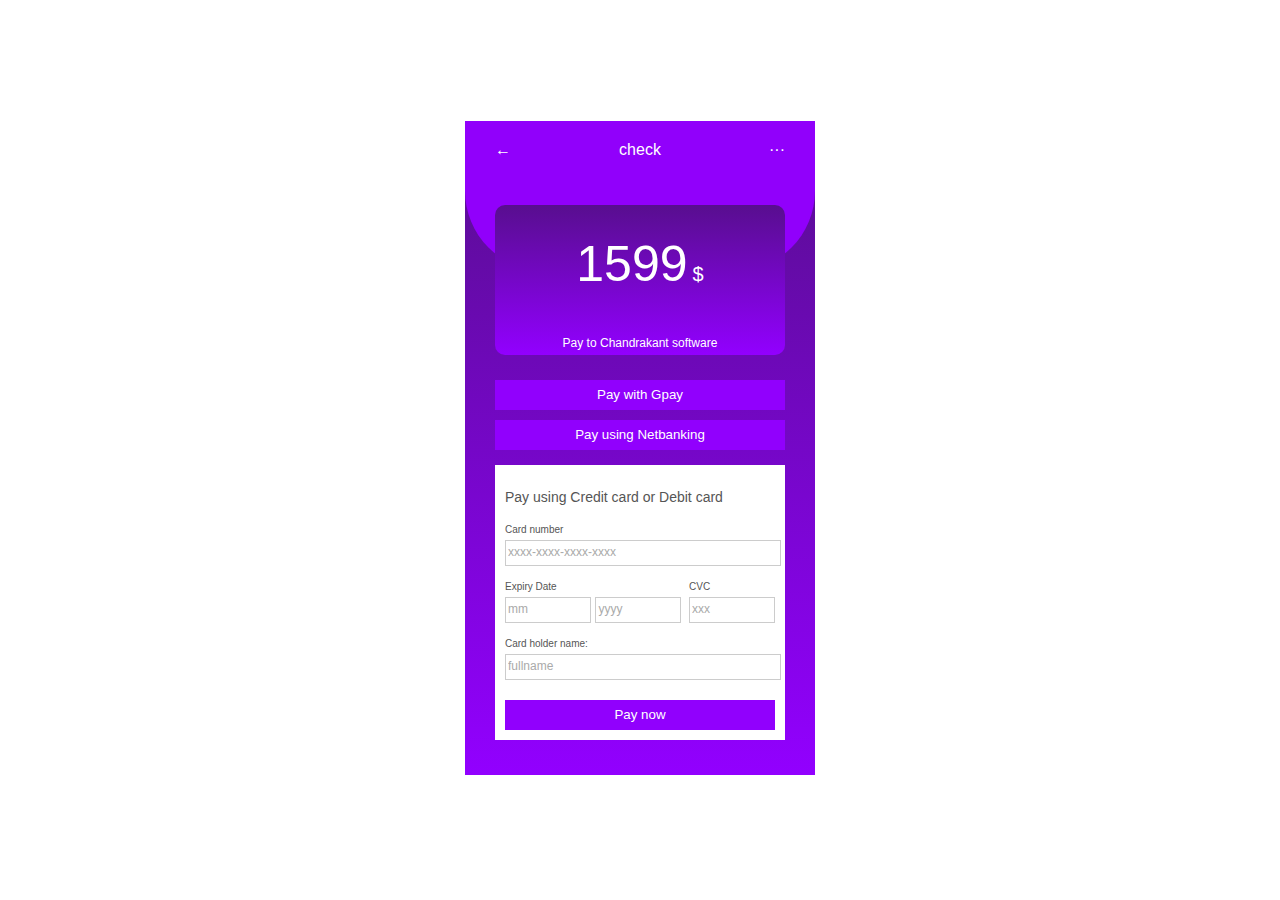
<file: index.html>
<!DOCTYPE html>
<html>
<head>
	<meta charset="utf-8">
	<meta name="viewport" content="width=device-width, initial-scale=1">
	<title>Mobile payment page</title>
	<link rel="stylesheet" type="text/css" href="style.css">
</head>
<body>
<div class="app-container">
	<div class="top-box">
		<p><span class="left-icon">&#x2190</span>check<span class="right-icon">&#xb7;&#xb7;&#xb7;</span></p>
	</div>
	<div class="mid-box">
		<h1>1599<span>$</span></h1>
		<p>Pay to Chandrakant software</p>
	</div>
	<div class="bottom-box">
		<button type="button" class="payment-option" onclick="window.location.href=''">Pay with Gpay</button>
		<button type="button" class="payment-option">Pay using Netbanking</button>
		<div class="card-details"><p>Pay using Credit card or Debit card</p>
			<div class="card-num-field-group">
				<label>Card number</label>
				<input type="text" name="card-number" class="card-num-field" placeholder="xxxx-xxxx-xxxx-xxxx">
			</div>
			<div class="date-field-group">
				<label>Expiry Date</label><br>
				<input type="text" class="date-field" placeholder="mm">
				<input type="text" class="date-field" placeholder="yyyy">
			</div>
			<div class="cvc-field-group">
				<label>CVC</label><br>
				<input type="password" class="cvc-field" placeholder="xxx">
			</div>

			<div class="name-field-group">
				<label>Card holder name:</label><br>
				<input type="text" class="name-field" placeholder="fullname">
			</div>
			<button type="button" class="pay-btn">Pay now</button>
		</div>
	</div>
</div>
</body>
</html>
</file>
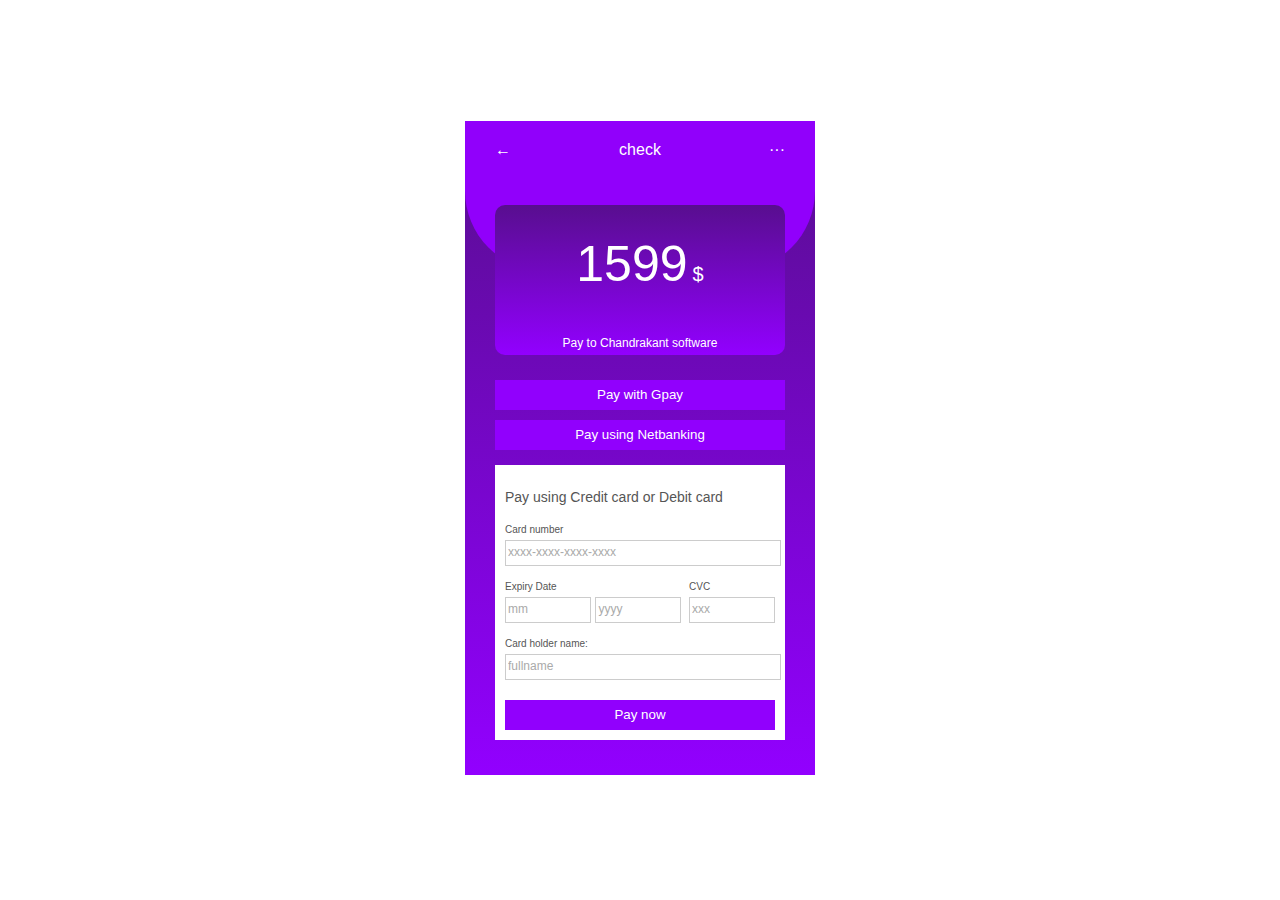
<file: mobile_payment.html>
<!DOCTYPE html>
<html>
<head>
	<meta charset="utf-8">
	<meta name="viewport" content="width=device-width, initial-scale=1">
	<title>Mobile payment page</title>
	<link rel="stylesheet" type="text/css" href="style.css">
</head>
<body>
<div class="app-container">
	<div class="top-box">
		<p><span class="left-icon">&#x2190</span>check<span class="right-icon">&#xb7;&#xb7;&#xb7;</span></p>
	</div>
	<div class="mid-box">
		<h1>1599<span>$</span></h1>
		<p>Pay to Chandrakant software</p>
	</div>
	<div class="bottom-box">
		<button type="button" class="payment-option" onclick="window.location.href=''">Pay with Gpay</button>
		<button type="button" class="payment-option">Pay using Netbanking</button>
		<div class="card-details"><p>Pay using Credit card or Debit card</p>
			<div class="card-num-field-group">
				<label>Card number</label>
				<input type="text" name="card-number" class="card-num-field" placeholder="xxxx-xxxx-xxxx-xxxx">
			</div>
			<div class="date-field-group">
				<label>Expiry Date</label><br>
				<input type="text" class="date-field" placeholder="mm">
				<input type="text" class="date-field" placeholder="yyyy">
			</div>
			<div class="cvc-field-group">
				<label>CVC</label><br>
				<input type="password" class="cvc-field" placeholder="xxx">
			</div>

			<div class="name-field-group">
				<label>Card holder name:</label><br>
				<input type="text" class="name-field" placeholder="fullname">
			</div>
			<button type="button" class="pay-btn">Pay now</button>
		</div>
	</div>
</div>
</body>
</html>
</file>
<file: style.css>
body{
	font-family: sans-serif;
}
.app-container{
	height: 650px;
	width: 350px;
	background-image: linear-gradient(#580e8f,#9200ff);
	top: 50%;
	left: 50%;
	transform: translate(-50%,-50%);
	position: absolute;
}
.top-box{
	height: 150px;
	margin-top: -20px;
	background-color: #9100fb;
	border-bottom-left-radius: 80px;
	border-bottom-right-radius: 80px;
}
.top-box p{
	text-align: center;
	padding-top: 20px;
	color: #ffffff;
}
.left-icon{
	float: left;
	margin-left: 30px;
}
.right-icon{
	float: right;
	margin-right: 30px;
}
.mid-box{
	height: 150px;
	background-image: linear-gradient(#580e8f,#9200ff);
	margin:-100px 30px 20px;
	color: #ffffff;
	text-align: center;
	font-size: 12px;
	border-radius: 10px;
}
.mid-box h1{
	padding-top: 30px;
	padding-bottom: 10px;
	font-size: 50px;
	font-weight: normal;
}
.mid-box h1 span{
	font-size: 20px;
	margin-left: 5px;
	border:18px;
	position: relative;
}
.payment-option{
	color: #fff;
	margin: 5px 30px;
	height: 30px;
	width: 290px;
	background-color: #9100fd;
	border: none;
	cursor: pointer;
}
.card-details{
	background: #fff;
	color: #555;
	margin:10px 30px;
	padding: 10px;
}
.card-details p{
	font-size: 14px;
}
.card-details label{
	font-size: 10px;
	line-height: 20px;
}
.card-num-field-group{
	margin-top: 10px;
}
.date-field-group{
	margin-top: 10px;
	display: inline-block;
}
.cvc-field-group{
	margin-top: 10px;
	display: inline-block;
	float: right;
}
.name-field-group{
	margin-top: 10px;
}
.card-num-field,.name-field{
	width: 270px;
}
.date-field,.cvc-field{
	width: 80px;
}
.card-details input{
	border: 1px solid #ccc;
	height: 22px;
	font-size: 10px;
}
.card-details input::placeholder{
	color: #aaa;
	font-size: 12px;
}
.pay-btn{
	color: #fff;
	margin-top: 20px;
	height: 30px;
	width: 270px;
	background-color: #9100fd;
	border: none;
	cursor: pointer;
}
</file>
